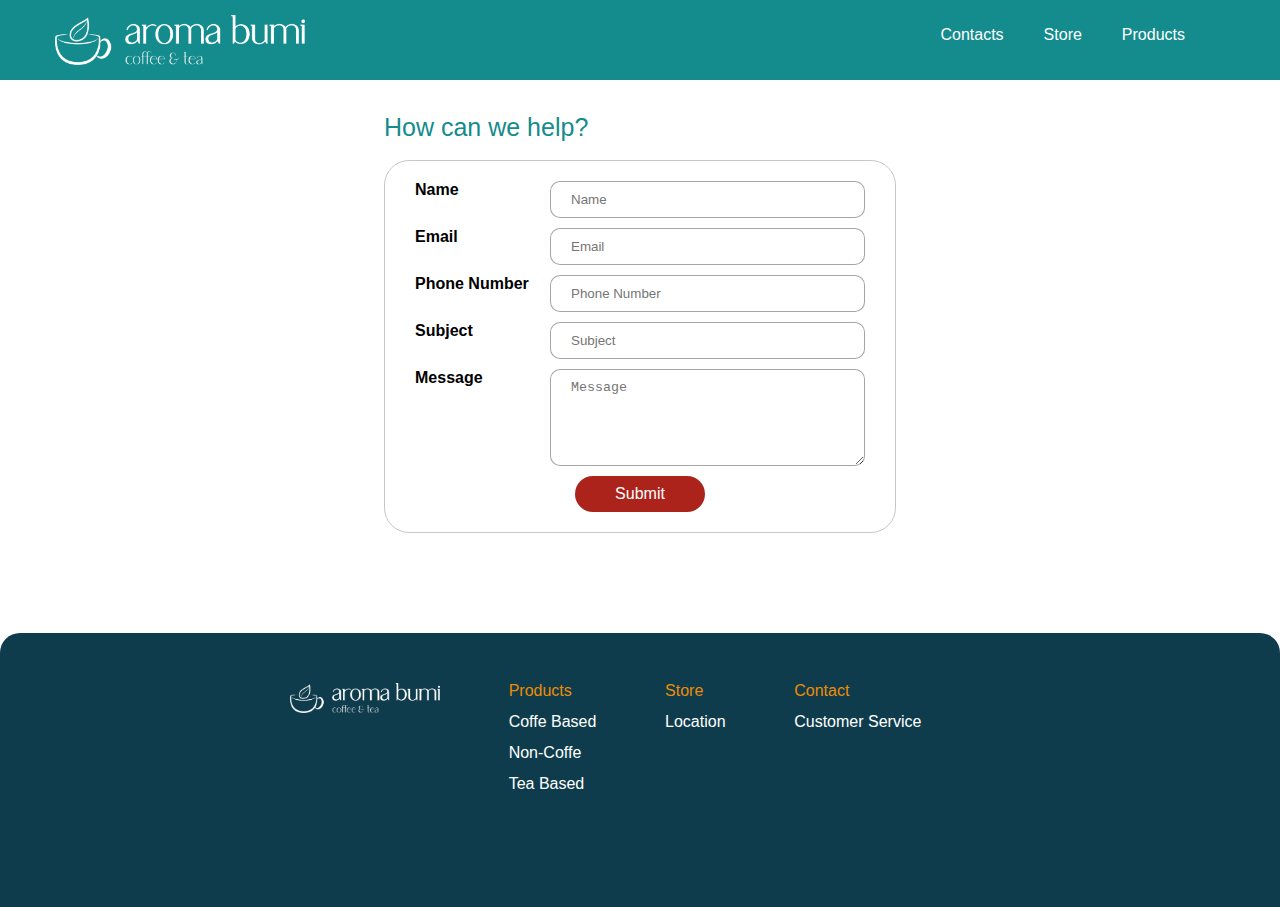
<file: Helpdesk.html>
<!DOCTYPE html>
<html lang="en">
<head>
    <meta charset="UTF-8">
    <meta name="viewport" content="width=device-width, initial-scale=1.0">
    <link rel="stylesheet" href="stylesheet_helpdesk.css">
    <link rel="stylesheet" href="responsive_helpdesk.css">
    <link rel="stylesheet" href="https://cdnjs.cloudflare.com/ajax/libs/font-awesome/6.5.2/css/all.min.css" integrity="sha512-SnH5WK+bZxgPHs44uWIX+LLJAJ9/2PkPKZ5QiAj6Ta86w+fsb2TkcmfRyVX3pBnMFcV7oQPJkl9QevSCWr3W6A==" crossorigin="anonymous" referrerpolicy="no-referrer" />
    
    <title>Document</title>
</head>
<body>
    <header>
        <div class="header-container">
            <div class="header-logo">
                <a href="index.html">
                    <img src="aset/Logo White.png" alt="">
                </a>
            </div>
            <div class="header-menu">
                <ul>
                    <li ><a href="products.html">Products</a></li>
                    <li ><a href="products.html">Store</a></li>
                    <li ><a href="Helpdesk.html">Contacts</a></li>
                </ul>
            </div>
        </div>
    </header>

    <div class="main">
        <h2>How can we help?</h2>
        <div class="form-container">
            <div class="form form1">
                <h3>Name</h3>
                <input type="text" placeholder="Name">
            </div>
            <div class="form form2">
                <h3>Email</h3>
                <input type="text" placeholder="Email">
            </div>
            <div class="form form3">
                <h3>Phone Number</h3>
                <input type="text" placeholder="Phone Number">
            </div>
            <div class="form form4">
                <h3>Subject</h3>
                <input type="text" placeholder="Subject">
            </div>
            <div class="form form5">
                <h3>Message</h3>
                <textarea placeholder="Message" rows="5"></textarea>
            </div>
            <a href="#">Submit</a>
        </div>
    </div>

    <footer>
        <div class="footer-container">
            <div class="footer footer-logo">
                <img src="aset/Logo White.png" alt="">
                <i class="fa-solid fa-envelope fa-xl" style="color: #ffffff;"></i>
                <i class="fa-solid fa-square-phone-flip fa-xl" style="color: #ffffff;"></i>
            </div>
            <div class="footer footer-menu-product">
                <ul>
                    <li class="menu-head">Products</li>
                    <li>Coffe Based</li>
                    <li>Non-Coffe</li>
                    <li>Tea Based</li>
                </ul>
            </div>
            <div class="footer footer-menu-store">
                <ul>
                    <li class="menu-head">Store</li>
                    <li>Location</li>
                </ul>
            </div>
            <div class="footer footer-menu-contact">
                <ul>
                    <li class="menu-head">Contact</li>
                    <li>Customer Service</li>
                </ul>
            </div>
        </div>
    </footer>
</body>
</html>
</file>
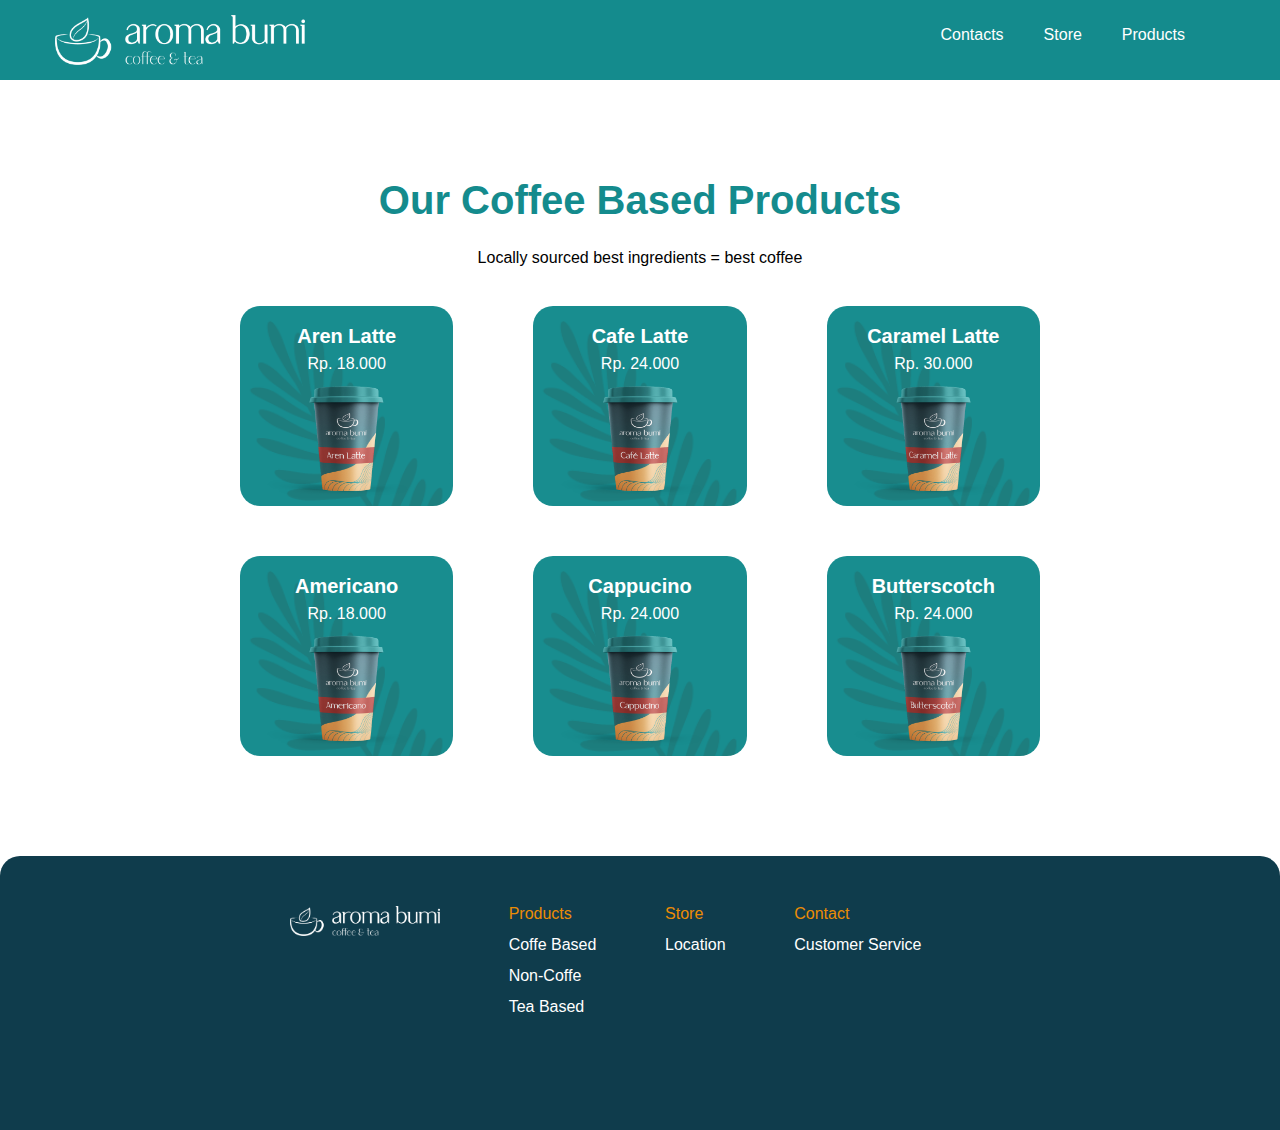
<file: products.html>
<!DOCTYPE html>
<html lang="en">
<head>
    <meta charset="UTF-8">
    <meta name="viewport" content="width=device-width, initial-scale=1.0">
    <link rel="stylesheet" href="stylesheet_products.css">
    <link rel="stylesheet" href="responsive_products.css">
    <title>Document</title>
</head>
<body>
    <header>
        <div class="header-container">
            <div class="header-logo">
                <a href="index.html">
                    <img src="aset/Logo White.png" alt="">
                </a>
            </div>
            <div class="header-menu">
                <ul>
                    <li ><a href="products.html">Products</a></li>
                    <li ><a href="products.html">Store</a></li>
                    <li ><a href="Helpdesk.html">Contacts</a></li>
                </ul>
            </div>
        </div>
    </header>
    <div class="main">
        <div class="container">
            <div class="closed-by-container"></div>
            <h2>Our Coffee Based Products</h2>
            <p>Locally sourced best ingredients = best coffee</p>

            <div class="products-container">
                <div onclick="handleClick(this)" class="product-item" data-name="Aren Latte" data-price="Rp. 18.000" data-image="aset/aren latte.png">
                    <div class="product-wrapper">
                        <div class="label">
                            <p class="product-name">Aren Latte</p>
                            <p class="product-price">Rp. 18.000</p>
                        </div>
                        
                        <img src="aset/aren latte.png" alt="">
                    </div>
                </div>
                <div onclick="handleClick(this)" class="product-item" data-name="Cafe Latte" data-price="Rp. 24.000" data-image="aset/cafe latte.png">
                    <div class="product-wrapper">

                        <div class="label">
                            <p class="product-name">Cafe Latte</p>
                            <p class="product-price">Rp. 24.000</p>
                        </div>
                        
                        <img src="aset/cafe latte.png" alt="">
                    </div>
                </div>
                <div onclick="handleClick(this)" class="product-item" data-name="Caramel Latte" data-price="Rp. 30.000" data-image="aset/caramel latte.png">
                    <div class="product-wrapper">
                        <div class="label">
                            <p class="product-name">Caramel Latte</p>
                            <p class="product-price">Rp. 30.000</p>
                        </div>
                        
                        <img src="aset/caramel latte.png" alt="">
                    </div>
                    
                </div>
                <div onclick="handleClick(this)" class="product-item"  data-name="Americano" data-price="Rp. 18.000" data-image="aset/Americano.png">
                    <div class="product-wrapper">
                        <div class="label">
                        <p class="product-name">Americano</p>
                        <p class="product-price">Rp. 18.000</p>
                        </div>
                    
                        <img src="aset/americano.png" alt="">
                    </div>
                    
                </div>
                <div onclick="handleClick(this)" class="product-item" data-name="Cappuccino" data-price="Rp. 24.000" data-image="aset/cappucino.png">
                    <div class="product-wrapper">
                       <div class="label">
                        <p class="product-name">Cappucino</p>
                        <p class="product-price">Rp. 24.000</p>
                    </div>
                    
                    <img src="aset/cappucino.png" alt=""> 
                    </div>
                    
                </div>
                <div onclick="handleClick(this)" class="product-item" data-name="Butterscotch" data-price="Rp. 24.000" data-image="aset/butterscotch.png">
                    <div class="product-wrapper">
                    <div class="label">
                        <p class="product-name">Butterscotch</p>
                        <p class="product-price">Rp. 24.000</p>
                    </div>
                    <img src="aset/butterscotch.png" alt="">
                    </div>
                </div>
            </div>
        </div>
    </div>
    <footer>
        <div class="footer-container">
            <div class="footer footer-logo">
                <img src="aset/Logo White.png" alt="">
                <i class="fa-solid fa-envelope fa-xl" style="color: #ffffff;"></i>
                <i class="fa-solid fa-square-phone-flip fa-xl" style="color: #ffffff;"></i>
            </div>
            <div class="footer footer-menu-product">
                <ul>
                    <li class="menu-head">Products</li>
                    <li>Coffe Based</li>
                    <li>Non-Coffe</li>
                    <li>Tea Based</li>
                </ul>
            </div>
            <div class="footer footer-menu-store">
                <ul>
                    <li class="menu-head">Store</li>
                    <li>Location</li>
                </ul>
            </div>
            <div class="footer footer-menu-contact">
                <ul>
                    <li class="menu-head">Contact</li>
                    <li>Customer Service</li>
                </ul>
            </div>
        </div>
    </footer>

    <script>
        function handleClick(element){
            const name = element.getAttribute('data-name');
            const price = element.getAttribute('data-price');
            const image = element.getAttribute('data-image');

            localStorage.setItem('product-name', name);
            localStorage.setItem('product-price', price);
            localStorage.setItem('product-image', image);

            window.location.href = "detail_product.html";
        }
    </script>
</body>
</html>
</file>
<file: responsive_helpdesk.css>
@media all and (max-width: 670px){
    header {
        width: 100%;
        height: 150px;
        overflow: hidden;
        position: fixed;
        z-index: 9999;
    }
    
    header .header-container{
        width: 90%;
        margin: auto;
        display: flex;
        flex-direction: column;
    }

    header .header-container .header-logo{
        width: 100%;
    }

    header .header-container .header-menu{
        width: 100%;
    }

    header .header-logo img{
        padding: 15px 0;
        width: 200px;
    }

    header .header-menu {
        display: flex;
        justify-content: space-around;
    }
    
    header .header-menu li{
        margin-right: 20px;
        margin-left: 20px;
        line-height: 70px;
        color: white;
    }

    .header-scrolled{
        transition: all ease-in-out 0.4s;
        width: 100%;
        height: 150px;
        overflow: hidden;
        position: fixed;
        z-index: 9999;
        background-color: #148b8d;
    }

    .main{
        padding-top: 150px;
        width: 90%;
        margin: auto;
    }
    
    .main .form-container{
        display: flex;
        flex-direction: column;
        padding: 20px 30px;
        border: 1px solid rgba(0, 0, 0, 0.219);
        border-radius: 25px;
    }
    
    .main h2{
        margin-top: 30px;
        margin-bottom: 20px;
        font-size: 25px;
        color: #148b8d;
    
    }
    
    .main .form-container .form{
        display: flex;
        flex-direction: row;
        margin-bottom: 10px;
    }
    
    .main .form-container .form h3{
        width: 30%;
        line-height: normal;
        font-weight: bold;
    }
    
    .main .form-container .form input,
    .main .form-container .form textarea{
        width: 70%;
        padding: 10px 20px;
        border: 1px solid rgba(0, 0, 0, 0.354);
        border-radius: 10px;
    }
    
    .main .form-container a{
        text-decoration: none;
        background-color: #ab231b;
        border-radius: 20px;
        padding: 10px 40px;
        color: white;
        display: inline-block;
        width: fit-content;
        margin: auto;
    }

    footer{
        width: 100%;
        background-color: #0f3c4c;
        border-top-left-radius: 20px;
        border-top-right-radius: 20px;
    }
    
    footer .footer-container {
        width: 90%;
        margin: auto;
        display: flex;
        flex-direction: column;
        padding-top: 50px;
        padding-bottom: 100px;
    }
    
    footer .footer-container .footer{
        flex: auto;
    }
    
    footer .footer-container .footer img{
        width: 150px;
        margin-bottom: 10px;
        display: block;
        float: left;
    }

    footer .footer-container .footer i{
        margin-right: 5px;
        float: right;
    }
    
    footer .footer-container .footer li{
        margin-bottom: 15px;
        color: white;
        font-weight: normal;
    }

    footer .footer-container .footer-logo{
        margin-bottom: 20px;
    }

    footer .footer-container .footer li:not(.menu-head){
        text-indent: 25px;
    }
    
    footer .footer-container .footer .menu-head{
        color: #ec8c04;
    }
}
</file>
<file: responsive_products.css>
@media all and (max-width: 670px){
    header {
        width: 100%;
        height: 150px;
        overflow: hidden;
        position: fixed;
        z-index: 9999;
    }
    
    header .header-container{
        width: 90%;
        margin: auto;
        
    }

    header .header-container .header-logo{
        width: 100%;
    }

    header .header-container .header-menu{
        width: 100%;
    }

    header .header-logo img{
        padding: 15px 0;
        width: 200px;
    }

    header .header-menu {
        display: flex;
        justify-content: space-around;
    }
    
    header .header-menu li{
        margin-right: 20px;
        margin-left: 20px;
        line-height: 70px;
        color: white;
    }

    .header-scrolled{
        transition: all ease-in-out 0.4s;
        width: 100%;
        height: 150px;
        overflow: hidden;
        position: fixed;
        z-index: 9999;
        background-color: #148b8d;
    }

    .main .container {
        width: 90%;
        margin: auto;
        text-align: center;
    }
    
    .main .container .closed-by-container{
        height: 80px;
    }
    
    .main .container h2{
        color: #148b8d;
        font-weight: bold;
        font-size: 25px;
        margin-top: 100px;
        margin-bottom: 20px;
    }
    
    
    .main .container .products-container{
        display: flex;
        flex-wrap: wrap;
        padding-top: 40px;
        column-gap: 20px;
        row-gap: 20px;
    }
    
    .main .container .products-container .product-item{
        flex: auto;
        width: 30%;
        height: 200px;
        border-radius: 30px;
        position: relative;
    }
    
    .main .container .products-container .product-item:hover img{
        transform: translateY(-30%);
        cursor: pointer;
    }
    
    .main .container .products-container .product-item:hover .label{
        transform: translateY(250%);
        cursor: pointer;
    }
    
    .main .container .products-container .product-item .product-wrapper{
        width: 100%;
        height: 100%;
        margin: auto;
        background-image: url(aset/Coffee\ background.png);
        background-size: cover;
        border-radius: 20px;
    }
    
    .main .container .products-container .product-item .product-wrapper .label{
        position: absolute;
        top: 10%;
        width: 100%;
        color: white;
        transition: transform 0.3s ease-in-out;
    }
    
    .main .container .products-container .product-item .label .product-name{
        margin-bottom: 10px;
        font-weight: bold;
        font-size: 20px;
    }
    
    .main .container .products-container .product-item img{
        width: 100%;
        height: 100%;
        padding-top: 60px;
        margin: auto;
        transition: transform 0.3s ease-in-out;
    }

    footer{
        width: 100%;
        background-color: #0f3c4c;
        border-top-left-radius: 20px;
        border-top-right-radius: 20px;
    }
    
    footer .footer-container {
        width: 90%;
        margin: auto;
        display: flex;
        flex-direction: column;
        padding-top: 50px;
        padding-bottom: 100px;
    }
    
    footer .footer-container .footer{
        flex: auto;
    }
    
    footer .footer-container .footer img{
        width: 150px;
        margin-bottom: 10px;
        display: block;
        float: left;
    }

    footer .footer-container .footer i{
        margin-right: 5px;
        float: right;
    }
    
    footer .footer-container .footer li{
        margin-bottom: 15px;
        color: white;
        font-weight: normal;
    }

    footer .footer-container .footer-logo{
        margin-bottom: 20px;
    }

    footer .footer-container .footer li:not(.menu-head){
        text-indent: 25px;
    }
    
    footer .footer-container .footer .menu-head{
        color: #ec8c04;
    }
}
</file>
<file: stylesheet_helpdesk.css>
/* http://meyerweb.com/eric/tools/css/reset/ 
   v2.0 | 20110126
   License: none (public domain)
*/

*{
    box-sizing: border-box;
}

html, body, div, span, applet, object, iframe,
h1, h2, h3, h4, h5, h6, p, blockquote, pre,
a, abbr, acronym, address, big, cite, code,
del, dfn, em, img, ins, kbd, q, s, samp,
small, strike, strong, sub, sup, tt, var,
b, u, i, center,
dl, dt, dd, ol, ul, li,
fieldset, form, label, legend,
table, caption, tbody, tfoot, thead, tr, th, td,
article, aside, canvas, details, embed, 
figure, figcaption, footer, header, hgroup, 
menu, nav, output, ruby, section, summary,
time, mark, audio, video {
	margin: 0;
	padding: 0;
	border: 0;
	font-size: 100%;
	font: inherit;
	vertical-align: baseline;
}
/* HTML5 display-role reset for older browsers */
article, aside, details, figcaption, figure, 
footer, header, hgroup, menu, nav, section {
	display: block;
}
body {
	line-height: 1;
    font-family: "Montserrat", sans-serif;
}
ol, ul {
	list-style: none;
}
blockquote, q {
	quotes: none;
}
blockquote:before, blockquote:after,
q:before, q:after {
	content: '';
	content: none;
}
table {
	border-collapse: collapse;
	border-spacing: 0;
}

/****************************************/
header {
    width: 100%;
    height: 80px;
    position: fixed;
    overflow: hidden;
    z-index: 9999;
    background-color: #148b8d;
}

header .header-container{
    width: 1170px;
    margin: auto;
}

header .header-logo img{
    width: 250px;
    float: left;
    line-height: 70px;
    padding: 15px 0;
}

header .header-menu li{
    float: right;
    margin-right: 40px;
    line-height: 70px;
    color: white;
}

header .header-menu li a{
    text-decoration: none;
    color: white;
}

.main{
    padding-top: 85px;
    width: 40%;
    margin: auto;
}

.main .form-container{
    display: flex;
    flex-direction: column;
    padding: 20px 30px;
    border: 1px solid rgba(0, 0, 0, 0.219);
    border-radius: 25px;
}

.main h2{
    margin-top: 30px;
    margin-bottom: 20px;
    font-size: 25px;
    color: #148b8d;

}

.main .form-container .form{
    display: flex;
    flex-direction: row;
    margin-bottom: 10px;
}

.main .form-container .form h3{
    width: 30%;
    line-height: normal;
    font-weight: bold;
}

.main .form-container .form input,
.main .form-container .form textarea{
    width: 70%;
    padding: 10px 20px;
    border: 1px solid rgba(0, 0, 0, 0.354);
    border-radius: 10px;
}

.main .form-container a{
    text-decoration: none;
    background-color: #ab231b;
    border-radius: 20px;
    padding: 10px 40px;
    color: white;
    display: inline-block;
    width: fit-content;
    margin: auto;
}

footer{
    background-color: #0f3c4c;
    border-top-left-radius: 20px;
    border-top-right-radius: 20px;
    margin-top: 100px;
}

footer .footer-container {
    width: 700px;
    margin: auto;
    display: flex;
    padding-top: 50px;
    padding-bottom: 100px;
}

footer .footer-container .footer{
    flex: auto;
}

footer .footer-container .footer img{
    width: 150px;
    margin-bottom: 10px;
    display: block;
}

footer .footer-container .footer li{
    margin-bottom: 15px;
    color: white;
    font-weight: normal;
}

footer .footer-container .footer .menu-head{
    color: #ec8c04;
}
</file>
<file: stylesheet_products.css>
/* http://meyerweb.com/eric/tools/css/reset/ 
   v2.0 | 20110126
   License: none (public domain)
*/

*{
    box-sizing: border-box;
}

html, body, div, span, applet, object, iframe,
h1, h2, h3, h4, h5, h6, p, blockquote, pre,
a, abbr, acronym, address, big, cite, code,
del, dfn, em, img, ins, kbd, q, s, samp,
small, strike, strong, sub, sup, tt, var,
b, u, i, center,
dl, dt, dd, ol, ul, li,
fieldset, form, label, legend,
table, caption, tbody, tfoot, thead, tr, th, td,
article, aside, canvas, details, embed, 
figure, figcaption, footer, header, hgroup, 
menu, nav, output, ruby, section, summary,
time, mark, audio, video {
	margin: 0;
	padding: 0;
	border: 0;
	font-size: 100%;
	font: inherit;
	vertical-align: baseline;
}
/* HTML5 display-role reset for older browsers */
article, aside, details, figcaption, figure, 
footer, header, hgroup, menu, nav, section {
	display: block;
}
body {
	line-height: 1;
    font-family: "Montserrat", sans-serif;
}
ol, ul {
	list-style: none;
}
blockquote, q {
	quotes: none;
}
blockquote:before, blockquote:after,
q:before, q:after {
	content: '';
	content: none;
}
table {
	border-collapse: collapse;
	border-spacing: 0;
}
/***************************************/

header {
    width: 100%;
    height: 80px;
    position: fixed;
    overflow: hidden;
    z-index: 9999;
    background-color: #148b8d;
}

header .header-container{
    width: 1170px;
    margin: auto;
}

header .header-logo img{
    width: 250px;
    float: left;
    line-height: 70px;
    padding: 15px 0;
}

header .header-menu li{
    float: right;
    margin-right: 40px;
    line-height: 70px;
    color: white;
}

header .header-menu li a{
    text-decoration: none;
    color: white;
}

.main .container {
    width: 800px;
    margin: auto;
    text-align: center;
}

.main .container .closed-by-container{
    height: 80px;
}

.main .container h2{
    color: #148b8d;
    font-weight: bold;
    font-size: 40px;
    margin-top: 100px;
    margin-bottom: 30px;
}

.main .container .products-container{
    display: flex;
    flex-wrap: wrap;
    padding-top: 40px;
    column-gap: 80px;
    row-gap: 50px;
}

.main .container .products-container .product-item{
    flex: auto;
    width: 20%;
    height: 200px;
    border-radius: 30px;
    position: relative;
}

.main .container .products-container .product-item:hover img{
    transform: translateY(-30%);
    cursor: pointer;
}

.main .container .products-container .product-item:hover .label{
    transform: translateY(250%);
    cursor: pointer;
}

.main .container .products-container .product-item .product-wrapper{
    width: 100%;
    height: 100%;
    margin: auto;
    background-image: url(aset/Coffee\ background.png);
    background-size: cover;
    border-radius: 20px;
}

.main .container .products-container .product-item .product-wrapper .label{
    position: absolute;
    top: 10%;
    width: 100%;
    color: white;
    transition: transform 0.3s ease-in-out;
}

.main .container .products-container .product-item .label .product-name{
    margin-bottom: 10px;
    font-weight: bold;
    font-size: 20px;
}

.main .container .products-container .product-item img{
    width: 100%;
    height: 100%;
    padding-top: 60px;
    margin: auto;
    transition: transform 0.3s ease-in-out;
}

footer{
    background-color: #0f3c4c;
    border-top-left-radius: 20px;
    border-top-right-radius: 20px;
    margin-top: 100px;
}

footer .footer-container {
    width: 700px;
    margin: auto;
    display: flex;
    padding-top: 50px;
    padding-bottom: 100px;
}

footer .footer-container .footer{
    flex: auto;
}

footer .footer-container .footer img{
    width: 150px;
    margin-bottom: 10px;
    display: block;
}

footer .footer-container .footer li{
    margin-bottom: 15px;
    color: white;
    font-weight: normal;
}

footer .footer-container .footer .menu-head{
    color: #ec8c04;
}
</file>
